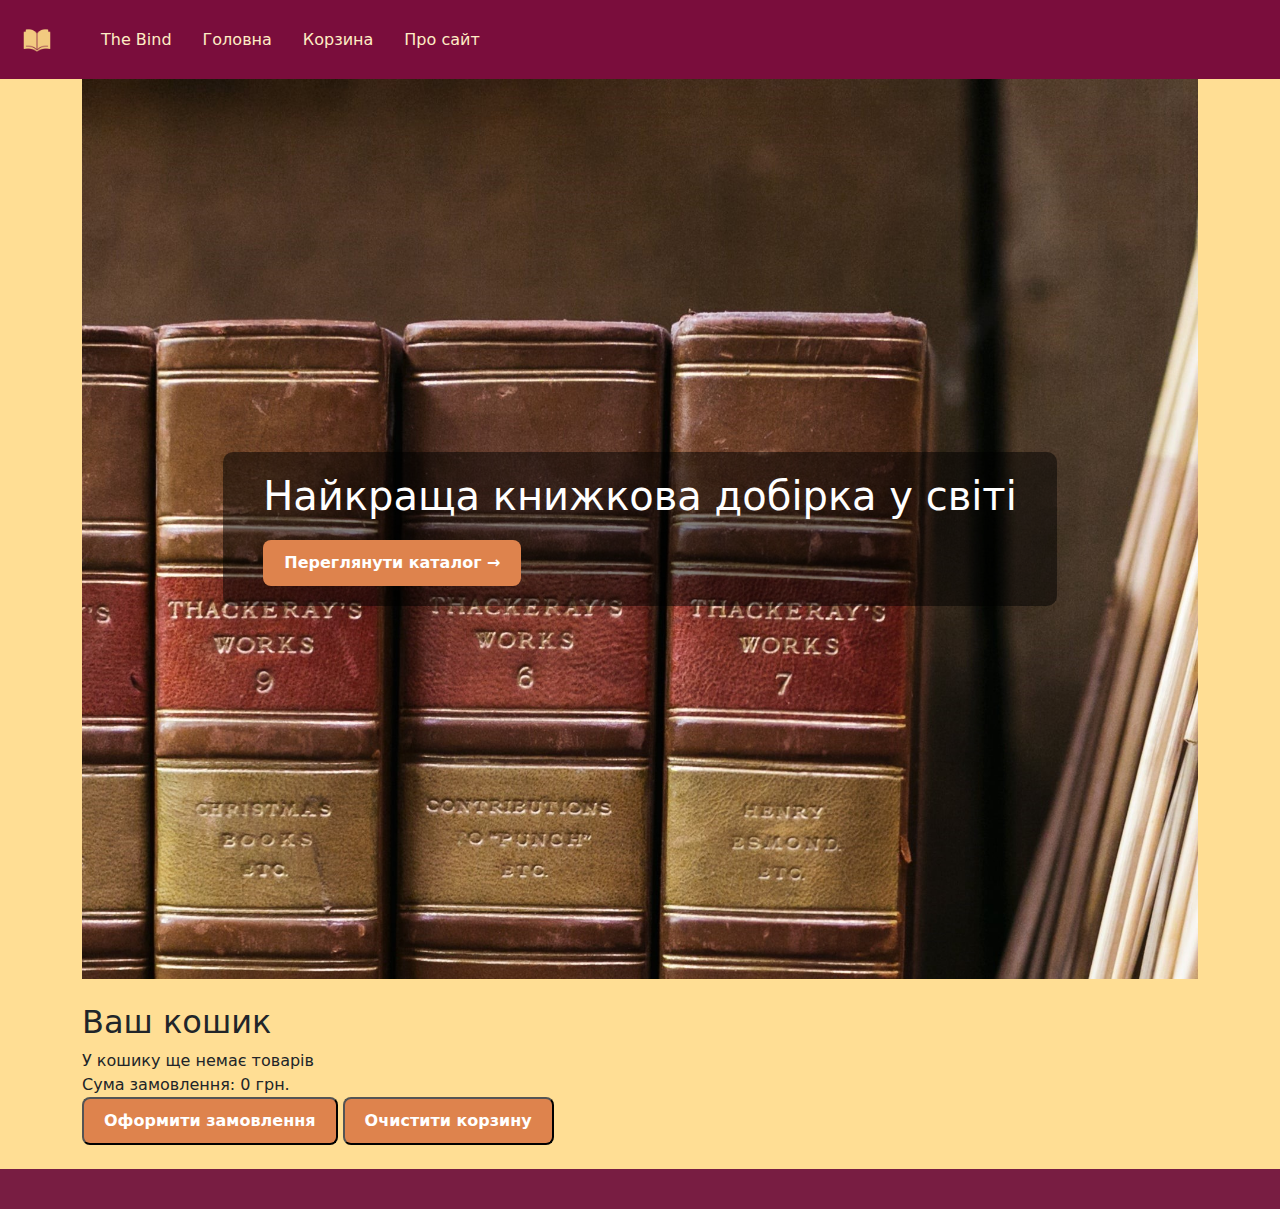
<file: cart.html>
<!DOCTYPE html>
<html lang="uk">
  <head>
    <!-- Голова: опис сторінки та підключення стилів -->
    <meta charset="utf-8" />
    <meta name="viewport" content="width=device-width, initial-scale=1" />
    <title>Назва сторінки</title>
    <!-- Підключення CSS Bootstrap та шрифтів -->
    <link
      href="https://cdn.jsdelivr.net/npm/bootstrap@5.3.3/dist/css/bootstrap.min.css"
      rel="stylesheet"
      integrity="sha384-QWTKZyjpPEjISv5WaRU9OFeRpok6YctnYmDr5pNlyT2bRjXh0JMhjY6hW+ALEwIH"
      crossorigin="anonymous"
    />
    <!-- Власні CSS-стилі -->
    <link rel="stylesheet" href="style.css" />
  </head>
  <body>
    <!-- Тіло: увесь вміст сторінки -->
    <header>
      <style>
        .navbar {
          background-color: #7a0d3c;
        }

        .navbar-brand,
        .navbar-nav .nav-link {
          color: #ffedc5 !important;
          font-weight: 500;
        }

        .navbar-nav .nav-link:hover {
          color: #ffffff !important;
        }

        .navbar .container-fluid {
          display: flex;
          align-items: center;
          justify-content: space-between;
          flex-wrap: nowrap;
        }

        .navbar-nav {
          flex-direction: row;
        }

        /* Optional: make links nicely spaced */
        .navbar-nav .nav-item {
          margin-left: 15px;
        }
      </style>

      <nav class="navbar navbar-expand-lg">
        <div class="container-fluid">
          <a class="navbar-brand" href="#">
            <img
              src="logo.png"
              alt="Logo"
              width="50"
              height="50"
              class="d-inline-block align-text-top"
            />
          </a>

          <button
            class="navbar-toggler"
            type="button"
            data-bs-toggle="collapse"
            data-bs-target="#navbarNav"
            aria-controls="navbarNav"
            aria-expanded="false"
            aria-label="Toggle navigation"
          >
            <span class="navbar-toggler-icon"></span>
          </button>

          <div class="collapse navbar-collapse" id="navbarNav">
            <ul class="navbar-nav">
              <li class="nav-item">
                <a
                  class="nav-link site-title"
                  aria-current="page"
                  href="index.html"
                  >The Bind</a
                >
              </li>

              <li class="nav-item">
                <a class="nav-link active" aria-current="page" href="index.html"
                  >Головна</a
                >
              </li>
              <li class="nav-item">
                <a class="nav-link" href="./cart.html">Корзина</a>
              </li>
              <li class="nav-item">
                <a class="nav-link" href="#">Про сайт</a>
              </li>
            </ul>
          </div>
        </div>
      </nav>
    </header>

    <main class="container">
      <!-- Головний контент сторінки -->
      <section class="intro">
        <div class="intro-text">
          <h1>Найкраща книжкова добірка у світі</h1>
          <a href="index.html" class="btn">Переглянути каталог →</a>
        </div>
      </section>

      <section class="cart py-4">
        <h2>Ваш кошик</h2>
        <div class="cart-items-list">У кошику ще немає товарів</div>
        <div class="margin-y">
          Сума замовлення: <span class="cart-total">0</span> грн.
        </div>
        <button id="orderBtn" class="cart-btn margin-y">
          Оформити замовлення
        </button>
        <button id="deleteBtn" class="cart-btn margin-y">
          Очистити корзину
        </button>
      </section>
      <section class="order">
        <h2>Оформлення замовлення</h2>
        <form class="order-form" action="" method="post">
          <div class="form-group mt-3">
            <label for="firstName">Ім'я:</label>
            <input
              class="form-control"
              type="text"
              id="firstName"
              name="firstName"
              required
            />
          </div>

          <div class="form-group mt-3">
            <label for="lastName">Прізвище:</label>
            <input
              class="form-control"
              type="text"
              id="lastName"
              name="lastName"
              required
            />
          </div>

          <div class="form-group mt-3">
            <label for="email">Електронна пошта:</label>
            <input
              class="form-control"
              type="email"
              id="email"
              name="email"
              required
            />
          </div>

          <div class="form-group mt-3">
            <label for="phone">Номер телефону:</label>
            <input
              class="form-control"
              type="tel"
              id="phone"
              name="phone"
              required
            />
          </div>

          <div class="form-group mt-3">
            <label for="deliveryMethod">Спосіб доставки:</label>
            <select
              class="form-select"
              id="deliveryMethod"
              name="deliveryMethod"
              required
            >
              <option value="standard">Нова пошта</option>
              <option value="express">Укрпошта</option>
            </select>
          </div>

          <div class="form-group mt-3">
            <label for="address">Адреса доставки:</label>
            <input
              class="form-control"
              type="text"
              id="address"
              name="address"
              required
            />
          </div>

          <div class="form-group mt-3">
            <label for="comment">Коментар:</label>
            <textarea
              class="form-control"
              id="comment"
              name="comment"
              rows="4"
            ></textarea>
          </div>
          <button type="button" class="confirm-order-btn margin-y">
            Підтвердити
          </button>
        </form>
      </section>
    </main>
    <footer>
      <!-- Підвал сайту: про сайт, автор, контакти тощо -->
    </footer>
    <!-- Підключення JS-файлу Bootstrap-->
    <script
      src="https://cdn.jsdelivr.net/npm/bootstrap@5.3.3/dist/js/bootstrap.bundle.min.js"
      integrity="sha384-YvpcrYf0tY3lHB60NNkmXc5s9fDVZLESaAA55NDzOxhy9GkcIdslK1eN7N6jIeHz"
      crossorigin="anonymous"
    ></script>
    <script src="main.js"></script>

    <!-- Власні JS-файли -->
  </body>
</html>
</file>
<file: style.css>
body {
  background-color: #ffde94;
}

.playfair-display-uniquifier {
  font-family: "Playfair Display", serif;
  font-optical-sizing: auto;
  font-weight: 600;
  /* або 500, 600, 700… */
  font-style: normal;
}

header {

  background-color: #781D42;
  /* change to any color you like */

  background-color: #781d42; /* change to any color you like */

  color: white;
}

/* Обов'язково — прибираємо відступи сторінки */
body,
html {
  margin: 0;
  padding: 0;
  height: 100%;
}

/* Інтро секція */
.intro {

  background-image: url('vintage-and-antique-leather-bound-books1.jpg');

 
  background-size: cover;
  /* розтягує картинку */
  background-position: center;
  /* центрує */
  background-repeat: no-repeat;
  /* без повтору */
  width: 100%;
  /* повна ширина */
  height: 100vh;
  /* повна висота екрану */

  display: flex;
  align-items: center;
  justify-content: center;
  color: white;
  padding: 0;
  /* щоб не зміщувалось */
}


.intro-text {
  background-color: rgba(0, 0, 0, 0.5);
  /* Optional: adds dark overlay */
  padding: 20px 40px;
  border-radius: 10px;
}

.intro-text h1 {
  font-size: 2.5rem;
  margin-bottom: 20px;
}

.my-navbar {
  background-color: #7a0d3c;
}

.my-navbar .navbar-text {
  color: #ffffff;       /* колір тексту */
  font-weight: 700;     /* жирний текст */
  font-size: 1.3rem;    /* збільшений розмір */
  text-align: center;   /* вирівнювання */
  width: 100%;          /* щоб text-align працював */
}


.btn,
.cart-btn,
.confirm-order-btn {
  background-color: #de834d;
  color: white;
  padding: 10px 20px;
  border-radius: 8px;
  text-decoration: none;
  font-weight: bold;
}

.btn:hover {
  background-color: #f59056;
}

.products-list {
  padding: 20px;
  display: flex;
  justify-content: center;
  gap: 20px;
  flex-wrap: wrap;
}

.card {
  transition: transform 0.3s ease, box-shadow 0.3s ease;
}

.card:hover {
  transform: translateY(-10px);
  box-shadow: 0 10px 20px rgba(0, 0, 0, 0.25);
}

.navbar {
  background-color: #7a0d3c;
}

.navbar-brand,
.navbar-nav .nav-link {
  color: #ffedc5 !important;
  font-weight: 500;
}

.navbar-nav .nav-link:hover {
  color: #ffffff !important;
}

.navbar .container-fluid {
  display: flex;
  align-items: center;
  justify-content: space-between;
  flex-wrap: nowrap;
}

.navbar-nav {
  flex-direction: row;
}

/* Optional: make links nicely spaced */
.navbar-nav .nav-item {
  margin-left: 15px;
}

footer .logo {
  width: 200px;
  /* 👈 робиш менше */
  height: auto;
}

footer {
  background: #781d42;
  padding: 20px;
  color: white;
}

.footer-content {
  display: flex;

  align-items: center;
  /* Вирівнює картинку і текст по центру по вертикалі */
  gap: 20px;
  /* Відступ між картинкою і текстом */
}


.order {
  display: none;
}
</file>
